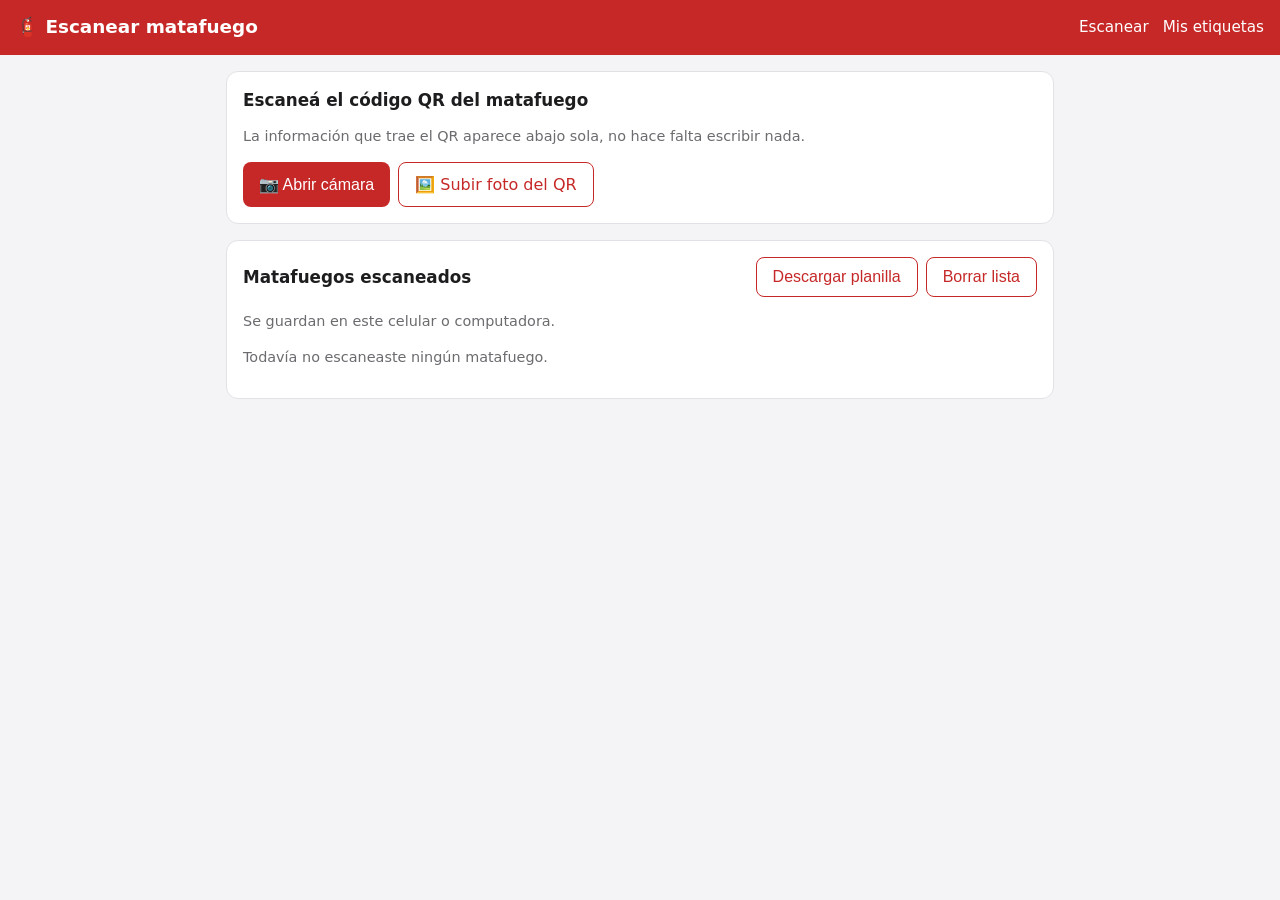
<file: index.html>
<!doctype html>
<html lang="es">
<head>
  <meta charset="utf-8">
  <meta name="viewport" content="width=device-width, initial-scale=1">
  <title>Escanear matafuego</title>
  <link rel="stylesheet" href="css/estilos.css">
</head>
<body>
  <header class="barra">
    <h1>🧯 Escanear matafuego</h1>
    <nav><a href="index.html">Escanear</a><a href="etiquetas.html">Mis etiquetas</a></nav>
  </header>

  <main>
    <section class="tarjeta">
      <h2>Escaneá el código QR del matafuego</h2>
      <p class="suave">La información que trae el QR aparece abajo sola, no hace falta escribir nada.</p>
      <div id="lector"></div>
      <p id="mensaje" class="suave"></p>
      <div class="acciones">
        <button id="iniciar" class="boton">📷 Abrir cámara</button>
        <label class="boton secundario">🖼️ Subir foto del QR
          <input id="foto" type="file" accept="image/*" hidden>
        </label>
      </div>
      <div id="lectorFoto" hidden></div>
    </section>

    <section id="resultado" class="tarjeta" hidden></section>

    <section class="tarjeta">
      <div class="acciones" style="justify-content: space-between; align-items: center; margin-bottom: 8px;">
        <h2 style="margin:0">Matafuegos escaneados</h2>
        <div class="acciones">
          <button id="descargar" class="boton secundario">Descargar planilla</button>
          <button id="borrar" class="boton secundario">Borrar lista</button>
        </div>
      </div>
      <p class="suave">Se guardan en este celular o computadora.</p>
      <div id="historial"></div>
    </section>
  </main>

  <script src="js/vendor/html5-qrcode.min.js"></script>
  <script src="js/comun.js"></script>
  <script>
    const CLAVE = "matafuegos-escaneados";
    const mensaje = document.getElementById("mensaje");
    let lector = null;

    // ---------- Interpretar el contenido del QR ----------

    // Devuelve { titulo, campos: [[clave, valor]], link, texto }
    function interpretar(texto) {
      const t = texto.trim();
      const r = { titulo: "", campos: [], link: null, texto: t };

      if (/^https?:\/\//i.test(t)) {
        r.link = t;
        r.titulo = "El QR tiene un link";
        return r;
      }

      if (t.startsWith("{")) {
        try {
          const obj = JSON.parse(t);
          r.campos = Object.entries(obj).map(([k, v]) => [k, Array.isArray(v) ? v.join(" ") : String(v)]);
          r.titulo = obj.id || obj.ID || "Matafuego";
          return r;
        } catch (_) { /* no es JSON: se sigue como texto */ }
      }

      const partes = t.split(/\r?\n|;|\|/).map((p) => p.trim()).filter(Boolean);
      for (const p of partes) {
        const m = p.match(/^([^:=]{1,40}?)\s*[:=]\s*(.+)$/);
        if (m) r.campos.push([m[1].trim(), m[2].trim()]);
        else if (!r.titulo) r.titulo = p;
        else r.campos.push(["Dato", p]);
      }
      if (!r.titulo) r.titulo = "Matafuego";
      return r;
    }

    function htmlResultado(r, fecha) {
      let html = "<h2>" + escapar(r.titulo) + "</h2>";
      if (fecha) html += '<p class="suave">Escaneado el ' + escapar(new Date(fecha).toLocaleString("es-AR")) + "</p>";
      if (r.link) {
        html += '<p>Este QR no trae los datos escritos: lleva a una página web (por lo general, de la empresa de mantenimiento o del fabricante).</p>'
          + '<p style="overflow-wrap:anywhere"><a href="' + escapar(r.link) + '" target="_blank" rel="noopener">' + escapar(r.link) + "</a></p>"
          + '<a class="boton" href="' + escapar(r.link) + '" target="_blank" rel="noopener">Abrir la página del QR</a>';
      } else if (r.campos.length) {
        html += '<dl class="datos">' + r.campos.map(([k, v]) => "<dt>" + escapar(k) + "</dt><dd>" + escapar(v) + "</dd>").join("") + "</dl>";
      } else {
        html += '<p style="white-space:pre-wrap">' + escapar(r.texto) + "</p>";
      }
      return html;
    }

    // ---------- Lista guardada ----------

    function leerLista() {
      try { return JSON.parse(localStorage.getItem(CLAVE)) || []; } catch (_) { return []; }
    }
    function guardarLista(lista) {
      try { localStorage.setItem(CLAVE, JSON.stringify(lista)); } catch (_) { /* sin almacenamiento disponible */ }
    }

    function renderHistorial() {
      const lista = leerLista();
      const cont = document.getElementById("historial");
      if (!lista.length) {
        cont.innerHTML = '<p class="suave">Todavía no escaneaste ningún matafuego.</p>';
        return;
      }
      cont.innerHTML = '<table class="lista"><tbody>' + lista.map((e, i) => {
        const r = interpretar(e.texto);
        return "<tr><td><b>" + escapar(r.titulo) + '</b><br><span class="suave">' + escapar(new Date(e.fecha).toLocaleString("es-AR")) + "</span></td>"
          + '<td><button class="boton secundario" data-ver="' + i + '">Ver</button></td></tr>';
      }).join("") + "</tbody></table>";
    }

    function mostrar(texto, fecha) {
      const res = document.getElementById("resultado");
      res.innerHTML = htmlResultado(interpretar(texto), fecha);
      res.hidden = false;
      res.scrollIntoView({ behavior: "smooth" });
    }

    function procesar(texto) {
      // QR de nuestras propias etiquetas con link a la ficha: se abre la ficha.
      try {
        const u = new URL(texto.trim());
        if (u.origin === location.origin && u.pathname.endsWith("/matafuego.html")) {
          location.href = u.href;
          return;
        }
      } catch (_) { /* no es URL */ }

      const fecha = new Date().toISOString();
      const lista = leerLista();
      lista.unshift({ fecha, texto });
      guardarLista(lista);
      renderHistorial();
      mostrar(texto, fecha);
      mensaje.className = "suave";
      mensaje.textContent = "QR leído.";
    }

    // ---------- Cámara y foto ----------

    document.getElementById("iniciar").addEventListener("click", async () => {
      const boton = document.getElementById("iniciar");
      boton.disabled = true;
      lector = lector || new Html5Qrcode("lector");
      try {
        await lector.start(
          { facingMode: "environment" },
          { fps: 10, qrbox: { width: 250, height: 250 } },
          async (texto) => {
            await lector.stop();
            boton.disabled = false;
            boton.textContent = "📷 Escanear otro";
            procesar(texto);
          }
        );
        mensaje.className = "suave";
        mensaje.textContent = "Apuntá la cámara al QR…";
      } catch (e) {
        boton.disabled = false;
        mensaje.className = "error";
        mensaje.textContent = "No se pudo abrir la cámara. Revisá que el navegador tenga permiso, o usá \"Subir foto del QR\".";
      }
    });

    document.getElementById("foto").addEventListener("change", async (ev) => {
      const archivo = ev.target.files[0];
      ev.target.value = "";
      if (!archivo) return;
      mensaje.className = "suave";
      mensaje.textContent = "Leyendo la foto…";
      try {
        const texto = await new Html5Qrcode("lectorFoto").scanFile(archivo, false);
        procesar(texto);
      } catch (_) {
        mensaje.className = "error";
        mensaje.textContent = "No se encontró un QR en la foto. Probá con una foto más cerca y bien enfocada.";
      }
    });

    // ---------- Botones de la lista ----------

    document.getElementById("historial").addEventListener("click", (ev) => {
      const i = ev.target.dataset.ver;
      if (i === undefined) return;
      const e = leerLista()[i];
      if (e) mostrar(e.texto, e.fecha);
    });

    document.getElementById("borrar").addEventListener("click", () => {
      if (!confirm("¿Borrar todos los matafuegos escaneados?")) return;
      guardarLista([]);
      renderHistorial();
      document.getElementById("resultado").hidden = true;
    });

    // Planilla CSV (se abre con Excel): una fila por matafuego, una columna por dato.
    document.getElementById("descargar").addEventListener("click", () => {
      const lista = leerLista();
      if (!lista.length) return alert("Todavía no hay matafuegos escaneados.");
      const filas = lista.map((e) => {
        const r = interpretar(e.texto);
        const f = { "Fecha de escaneo": new Date(e.fecha).toLocaleString("es-AR"), "Matafuego": r.titulo };
        if (r.link) f["Link"] = r.link;
        for (const [k, v] of r.campos) f[k] = f[k] ? f[k] + " / " + v : v;
        if (!r.link && !r.campos.length) f["Contenido"] = r.texto;
        return f;
      });
      const columnas = [...new Set(filas.flatMap(Object.keys))];
      const celda = (v) => '"' + String(v ?? "").replace(/"/g, '""') + '"';
      const csv = [columnas.map(celda).join(";"), ...filas.map((f) => columnas.map((c) => celda(f[c])).join(";"))].join("\r\n");
      const a = document.createElement("a");
      a.href = URL.createObjectURL(new Blob(["﻿" + csv], { type: "text/csv;charset=utf-8" }));
      a.download = "matafuegos-escaneados.csv";
      a.click();
      URL.revokeObjectURL(a.href);
    });

    renderHistorial();
  </script>
</body>
</html>
</file>
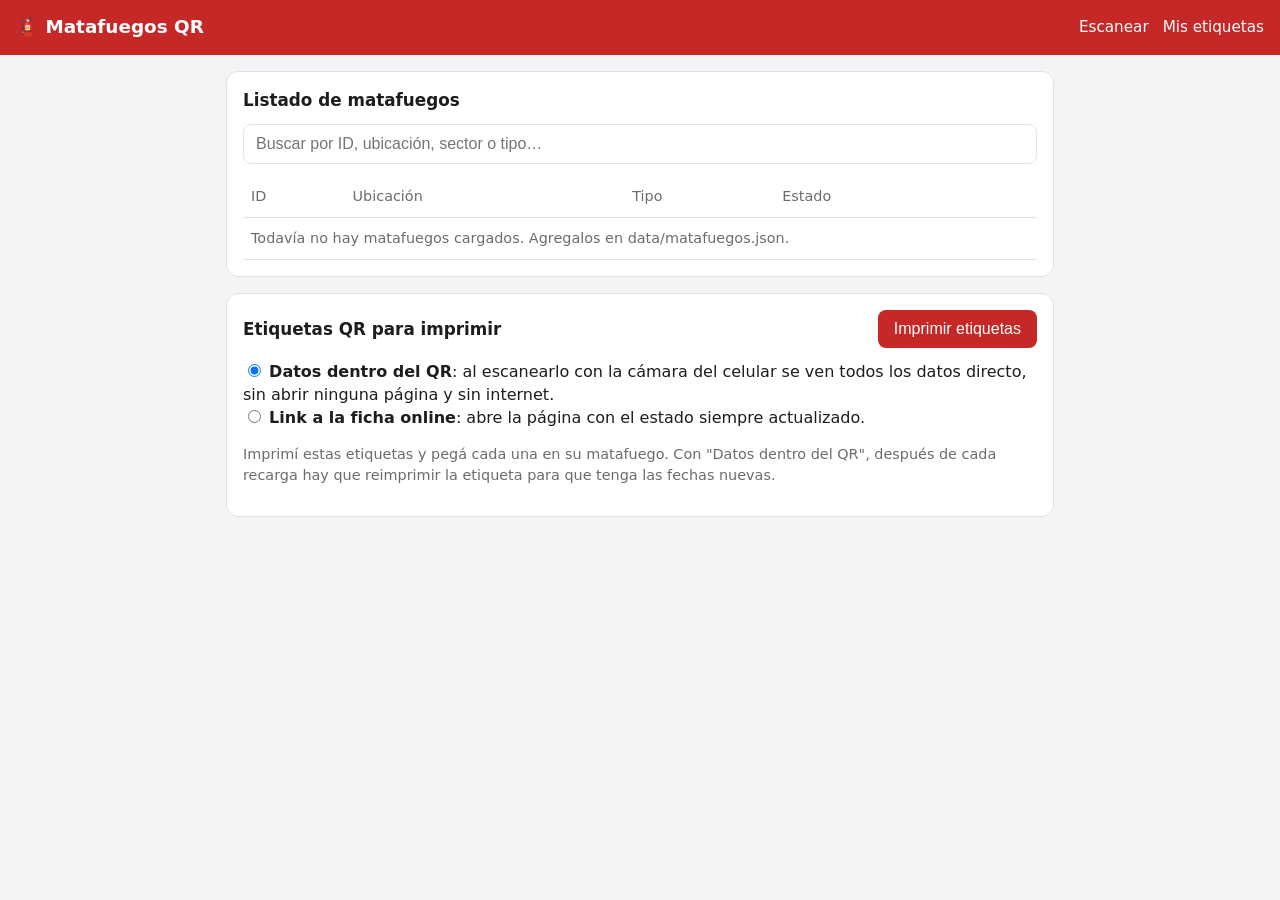
<file: etiquetas.html>
<!doctype html>
<html lang="es">
<head>
  <meta charset="utf-8">
  <meta name="viewport" content="width=device-width, initial-scale=1">
  <title>Matafuegos QR</title>
  <link rel="stylesheet" href="css/estilos.css">
</head>
<body>
  <header class="barra">
    <h1>🧯 Matafuegos QR</h1>
    <nav><a href="index.html">Escanear</a><a href="etiquetas.html">Mis etiquetas</a></nav>
  </header>

  <main>
    <section class="tarjeta no-imprimir">
      <h2>Listado de matafuegos</h2>
      <input id="buscar" class="buscador" type="search" placeholder="Buscar por ID, ubicación, sector o tipo…">
      <table class="lista">
        <thead>
          <tr><th>ID</th><th>Ubicación</th><th class="ocultar-movil">Tipo</th><th>Estado</th><th></th></tr>
        </thead>
        <tbody id="filas"><tr><td colspan="5" class="suave">Cargando…</td></tr></tbody>
      </table>
    </section>

    <section class="tarjeta">
      <div class="acciones no-imprimir" style="justify-content: space-between; align-items: center; margin-bottom: 12px;">
        <h2 style="margin:0">Etiquetas QR para imprimir</h2>
        <button class="boton" onclick="window.print()">Imprimir etiquetas</button>
      </div>
      <div class="no-imprimir" style="margin-bottom:12px">
        <label><input type="radio" name="modo" value="datos" checked> <b>Datos dentro del QR</b>: al escanearlo con la cámara del celular se ven todos los datos directo, sin abrir ninguna página y sin internet.</label><br>
        <label><input type="radio" name="modo" value="link"> <b>Link a la ficha online</b>: abre la página con el estado siempre actualizado.</label>
      </div>
      <p class="suave no-imprimir">Imprimí estas etiquetas y pegá cada una en su matafuego. Con "Datos dentro del QR", después de cada recarga hay que reimprimir la etiqueta para que tenga las fechas nuevas.</p>
      <div id="etiquetas" class="grilla-qr"></div>
    </section>
  </main>

  <script src="js/vendor/qrcode-generator.js"></script>
  <script src="js/comun.js"></script>
  <script>
    let matafuegos = [];

    qrcode.stringToBytes = qrcode.stringToBytesFuncs["UTF-8"]; // para que se vean bien las tildes

    function modo() {
      return document.querySelector('input[name="modo"]:checked').value;
    }

    function svgQR(texto) {
      const qr = qrcode(0, "L");
      qr.addData(texto);
      qr.make();
      return qr.createSvgTag({ cellSize: 4, margin: 2, scalable: true });
    }

    function renderFilas(filtro) {
      const f = (filtro || "").toLowerCase();
      const visibles = matafuegos.filter((m) =>
        [m.id, m.ubicacion, m.sector, m.tipo].join(" ").toLowerCase().includes(f)
      );
      document.getElementById("filas").innerHTML = visibles.length
        ? visibles.map((m) => {
            const e = estadoGeneral(m);
            return `<tr>
              <td><b>${escapar(m.id)}</b></td>
              <td>${escapar(m.ubicacion)}</td>
              <td class="ocultar-movil">${escapar(m.tipo)}</td>
              <td><span class="etiqueta ${e.nivel}">${escapar(e.texto)}</span></td>
              <td><a class="boton secundario" href="${escapar(urlFicha(m.id))}">Ver</a></td>
            </tr>`;
          }).join("")
        : '<tr><td colspan="5" class="suave">' + (matafuegos.length ? "Sin resultados." : "Todavía no hay matafuegos cargados. Agregalos en data/matafuegos.json.") + "</td></tr>";
    }

    function renderEtiquetas() {
      document.getElementById("etiquetas").innerHTML = matafuegos.map((m) => `
        <div class="etiqueta-qr">
          <div class="titulo">MATAFUEGO</div>
          <div class="id">${escapar(m.id)}</div>
          <div class="codigo" style="width:${modo() === "datos" ? 200 : 170}px;margin:8px auto">${svgQR(modo() === "datos" ? textoQR(m) : urlFicha(m.id))}</div>
          <div>${escapar(m.tipo)} · ${escapar(m.capacidad)}</div>
          <div class="suave">${escapar(m.ubicacion)}</div>
          <div class="suave">${modo() === "datos" ? "Escaneá con la cámara para ver los datos" : "Escaneá para ver la ficha"}</div>
        </div>`).join("");
    }

    (async () => {
      try {
        matafuegos = await cargarMatafuegos();
        renderFilas("");
        renderEtiquetas();
      } catch (e) {
        document.getElementById("filas").innerHTML = '<tr><td colspan="5" class="error">' + escapar(e.message) + "</td></tr>";
      }
    })();

    document.querySelectorAll('input[name="modo"]').forEach((r) => r.addEventListener("change", renderEtiquetas));
    document.getElementById("buscar").addEventListener("input", (ev) => renderFilas(ev.target.value));
  </script>
</body>
</html>
</file>
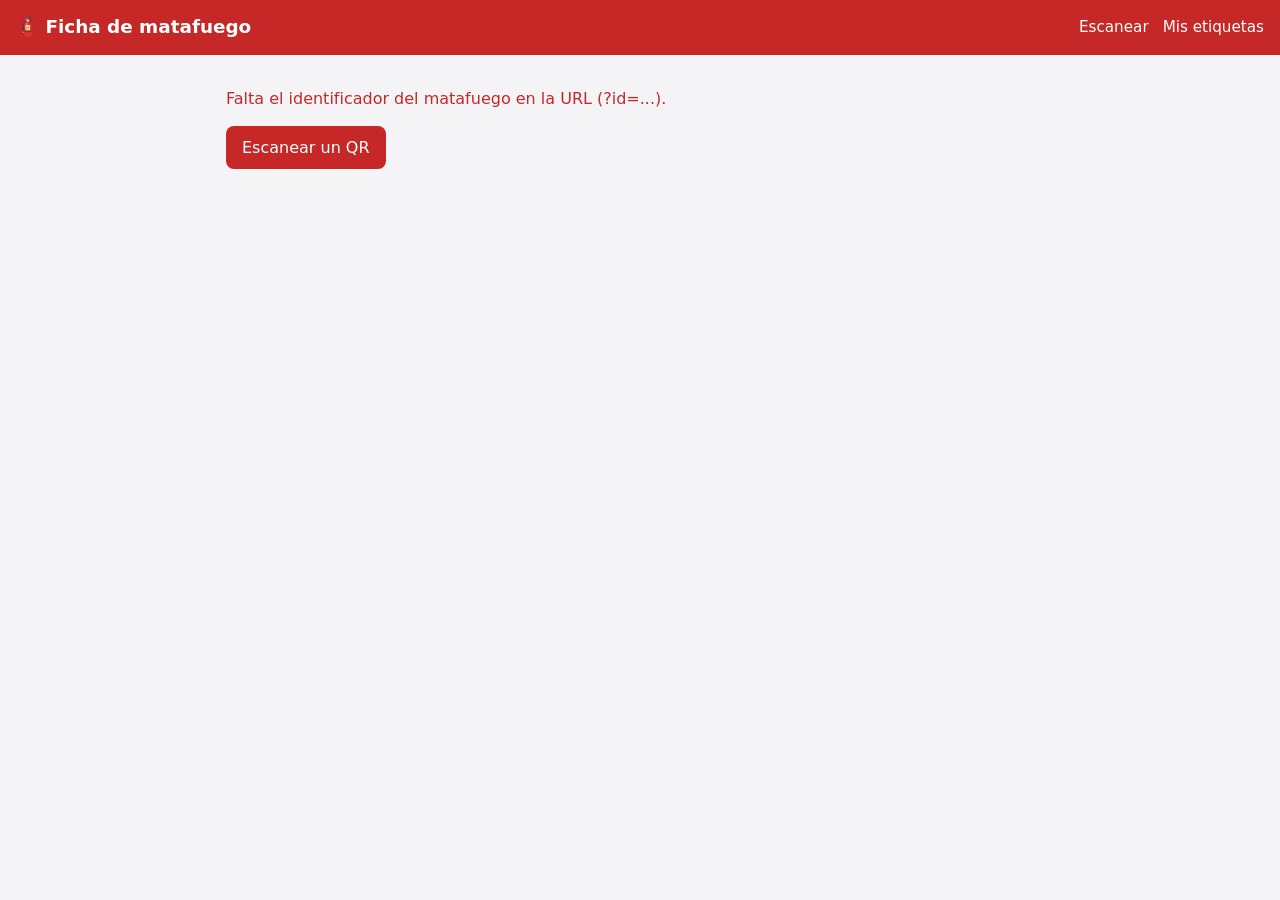
<file: matafuego.html>
<!doctype html>
<html lang="es">
<head>
  <meta charset="utf-8">
  <meta name="viewport" content="width=device-width, initial-scale=1">
  <title>Ficha de matafuego</title>
  <link rel="stylesheet" href="css/estilos.css">
</head>
<body>
  <header class="barra">
    <h1>🧯 Ficha de matafuego</h1>
    <nav><a href="index.html">Escanear</a><a href="etiquetas.html">Mis etiquetas</a></nav>
  </header>

  <main id="contenido">
    <p class="suave">Cargando…</p>
  </main>

  <script src="js/comun.js"></script>
  <script>
    const INSTRUCCIONES = [
      "Retirar el matafuego de su soporte y llevarlo hasta el lugar del fuego.",
      "Quitar el precinto y tirar del seguro (pasador).",
      "Apuntar la boquilla o manguera a la base de las llamas.",
      "Apretar la palanca de descarga.",
      "Mover la boquilla de lado a lado cubriendo toda la base del fuego.",
      "Mantener una vía de escape a la espalda. Si el fuego no se controla, evacuar.",
    ];

    function fila(etiqueta, valor) {
      return "<dt>" + escapar(etiqueta) + "</dt><dd>" + (valor || "—") + "</dd>";
    }

    function chip(estado) {
      return '<span class="etiqueta ' + estado.nivel + '">' + escapar(estado.texto) + "</span>";
    }

    function render(m) {
      document.title = m.id + " · " + m.tipo;
      const general = estadoGeneral(m);
      const eRecarga = estadoFecha(m.vencimientoRecarga);
      const ePH = estadoFecha(m.vencimientoPruebaHidraulica);

      const clases = (m.clases || [])
        .map((c) => '<div class="clase"><b>' + escapar(c) + "</b><span>" + escapar(CLASES_FUEGO[c] || "") + "</span></div>")
        .join("");

      const tel = m.telefonoMantenimiento
        ? '<a href="tel:' + escapar(m.telefonoMantenimiento.replace(/[^\d+]/g, "")) + '">' + escapar(m.telefonoMantenimiento) + "</a>"
        : "";

      document.getElementById("contenido").innerHTML = `
        <div class="estado ${general.nivel}"><span class="punto"></span>${escapar(general.texto)}</div>

        <section class="tarjeta">
          <h2>${escapar(m.id)} — ${escapar(m.tipo)}</h2>
          <dl class="datos">
            ${fila("Ubicación", escapar(m.ubicacion))}
            ${fila("Sector", escapar(m.sector))}
            ${fila("Capacidad", escapar(m.capacidad))}
            ${fila("Agente extintor", escapar(m.agente))}
          </dl>
        </section>

        <section class="tarjeta">
          <h2>Clases de fuego en las que se puede usar</h2>
          <div class="clases">${clases || '<span class="suave">Sin dato</span>'}</div>
        </section>

        <section class="tarjeta">
          <h2>Mantenimiento y vencimientos</h2>
          <dl class="datos">
            ${fila("Última recarga", escapar(formatearFecha(m.ultimaRecarga)))}
            ${fila("Vence recarga", escapar(formatearFecha(m.vencimientoRecarga)) + " " + chip(eRecarga))}
            ${fila("Última prueba hidráulica", escapar(formatearFecha(m.ultimaPruebaHidraulica)))}
            ${fila("Vence prueba hidráulica", escapar(formatearFecha(m.vencimientoPruebaHidraulica)) + " " + chip(ePH))}
            ${fila("Empresa de mantenimiento", escapar(m.empresaMantenimiento))}
            ${fila("Teléfono", tel)}
          </dl>
        </section>

        <section class="tarjeta">
          <h2>Datos del equipo</h2>
          <dl class="datos">
            ${fila("Marca", escapar(m.marca))}
            ${fila("Modelo", escapar(m.modelo))}
            ${fila("N° de serie", escapar(m.numeroSerie))}
            ${fila("N° de cilindro", escapar(m.numeroCilindro))}
            ${fila("Fecha de fabricación", escapar(formatearFecha(m.fechaFabricacion)))}
            ${fila("Observaciones", escapar(m.observaciones))}
          </dl>
        </section>

        <section class="tarjeta">
          <h2>Cómo usarlo</h2>
          <ol class="pasos">${INSTRUCCIONES.map((p) => "<li>" + escapar(p) + "</li>").join("")}</ol>
          ${(m.clases || []).includes("C") ? "" : '<p class="error"><b>⚠ No usar sobre equipos eléctricos energizados.</b></p>'}
        </section>

        <section class="tarjeta emergencia">
          Emergencias: Bomberos <a href="tel:100">100</a> · SAME <a href="tel:107">107</a> · <a href="tel:911">911</a>
        </section>
      `;
    }

    (async () => {
      const cont = document.getElementById("contenido");
      const id = new URLSearchParams(location.search).get("id");
      if (!id) {
        cont.innerHTML = '<p class="error">Falta el identificador del matafuego en la URL (?id=...).</p><a class="boton" href="index.html">Escanear un QR</a>';
        return;
      }
      try {
        const lista = await cargarMatafuegos();
        const m = lista.find((x) => x.id.toLowerCase() === id.toLowerCase());
        if (!m) {
          cont.innerHTML = '<p class="error">No se encontró el matafuego <b>' + escapar(id) + '</b>.</p><a class="boton" href="etiquetas.html">Ver listado</a>';
          return;
        }
        render(m);
      } catch (e) {
        cont.innerHTML = '<p class="error">' + escapar(e.message) + "</p>";
      }
    })();
  </script>
</body>
</html>
</file>
<file: css/estilos.css>
:root {
  --rojo: #c62828;
  --rojo-oscuro: #8e0000;
  --fondo: #f4f4f6;
  --tarjeta: #ffffff;
  --texto: #1d1d1f;
  --suave: #6b6b70;
  --borde: #e2e2e6;
  --ok: #2e7d32;
  --ok-fondo: #e8f5e9;
  --aviso: #b26a00;
  --aviso-fondo: #fff4e0;
  --vencido: #c62828;
  --vencido-fondo: #fdecea;
}

* { box-sizing: border-box; }

body {
  margin: 0;
  font-family: system-ui, -apple-system, "Segoe UI", Roboto, sans-serif;
  background: var(--fondo);
  color: var(--texto);
  line-height: 1.45;
}

header.barra {
  background: var(--rojo);
  color: #fff;
  padding: 14px 16px;
  display: flex;
  align-items: center;
  gap: 10px;
}
header.barra h1 { font-size: 1.15rem; margin: 0; }
header.barra a { color: #fff; text-decoration: none; }
header.barra nav { margin-left: auto; display: flex; gap: 14px; font-size: .95rem; }

main { max-width: 860px; margin: 0 auto; padding: 16px; }

.tarjeta {
  background: var(--tarjeta);
  border: 1px solid var(--borde);
  border-radius: 12px;
  padding: 16px;
  margin-bottom: 16px;
}
.tarjeta h2 { margin: 0 0 12px; font-size: 1.05rem; }

.estado {
  border-radius: 12px;
  padding: 16px;
  margin-bottom: 16px;
  font-weight: 600;
  font-size: 1.1rem;
  display: flex;
  align-items: center;
  gap: 10px;
}
.estado .punto { width: 14px; height: 14px; border-radius: 50%; flex: none; }
.ok { background: var(--ok-fondo); color: var(--ok); }
.ok .punto { background: var(--ok); }
.aviso { background: var(--aviso-fondo); color: var(--aviso); }
.aviso .punto { background: var(--aviso); }
.vencido { background: var(--vencido-fondo); color: var(--vencido); }
.vencido .punto { background: var(--vencido); }

.etiqueta {
  display: inline-block;
  padding: 2px 10px;
  border-radius: 999px;
  font-size: .82rem;
  font-weight: 600;
  white-space: nowrap;
}

dl.datos {
  display: grid;
  grid-template-columns: minmax(130px, 40%) 1fr;
  gap: 8px 12px;
  margin: 0;
}
dl.datos dt { color: var(--suave); }
dl.datos dd { margin: 0; font-weight: 500; overflow-wrap: anywhere; }

.clases { display: flex; flex-direction: column; gap: 8px; }
.clase { display: flex; gap: 10px; align-items: center; }
.clase b {
  width: 34px; height: 34px; flex: none;
  display: grid; place-items: center;
  border-radius: 8px;
  background: var(--rojo); color: #fff; font-size: 1.1rem;
}

ol.pasos { margin: 0; padding-left: 22px; }
ol.pasos li { margin-bottom: 6px; }

.boton {
  display: inline-block;
  background: var(--rojo);
  color: #fff;
  border: 0;
  border-radius: 8px;
  padding: 10px 16px;
  font-size: 1rem;
  text-decoration: none;
  cursor: pointer;
}
.boton:hover { background: var(--rojo-oscuro); }
.boton.secundario { background: #fff; color: var(--rojo); border: 1px solid var(--rojo); }

.emergencia {
  background: var(--rojo);
  color: #fff;
  text-align: center;
  font-weight: 700;
  font-size: 1.15rem;
}
.emergencia a { color: #fff; }

table.lista { width: 100%; border-collapse: collapse; }
table.lista th, table.lista td { text-align: left; padding: 10px 8px; border-bottom: 1px solid var(--borde); vertical-align: middle; }
table.lista th { color: var(--suave); font-weight: 500; font-size: .9rem; }

.acciones { display: flex; gap: 8px; flex-wrap: wrap; }
.buscador { width: 100%; padding: 10px 12px; font-size: 1rem; border: 1px solid var(--borde); border-radius: 8px; margin-bottom: 12px; }

.error { color: var(--vencido); }
.suave { color: var(--suave); font-size: .9rem; }

/* Etiquetas QR para imprimir */
.grilla-qr { display: grid; grid-template-columns: repeat(auto-fill, minmax(220px, 1fr)); gap: 16px; }
.etiqueta-qr {
  background: #fff;
  border: 2px solid var(--rojo);
  border-radius: 12px;
  padding: 12px;
  text-align: center;
  break-inside: avoid;
}
.etiqueta-qr .titulo { background: var(--rojo); color: #fff; font-weight: 700; border-radius: 6px; padding: 4px; margin-bottom: 8px; }
.etiqueta-qr .codigo { display: flex; justify-content: center; margin: 8px 0; }
.etiqueta-qr .id { font-size: 1.3rem; font-weight: 700; }

#lector { max-width: 420px; margin: 0 auto; }

@media (max-width: 600px) {
  table.lista .ocultar-movil { display: none; }
  table.lista th, table.lista td { padding: 8px 4px; }
  table.lista .etiqueta { white-space: normal; }
  table.lista .boton { padding: 8px 10px; }
  dl.datos { grid-template-columns: 1fr; gap: 2px; }
  dl.datos dd { margin-bottom: 8px; }
}

@media print {
  header.barra, .no-imprimir { display: none !important; }
  body { background: #fff; }
  main { max-width: none; padding: 0; }
}
</file>
